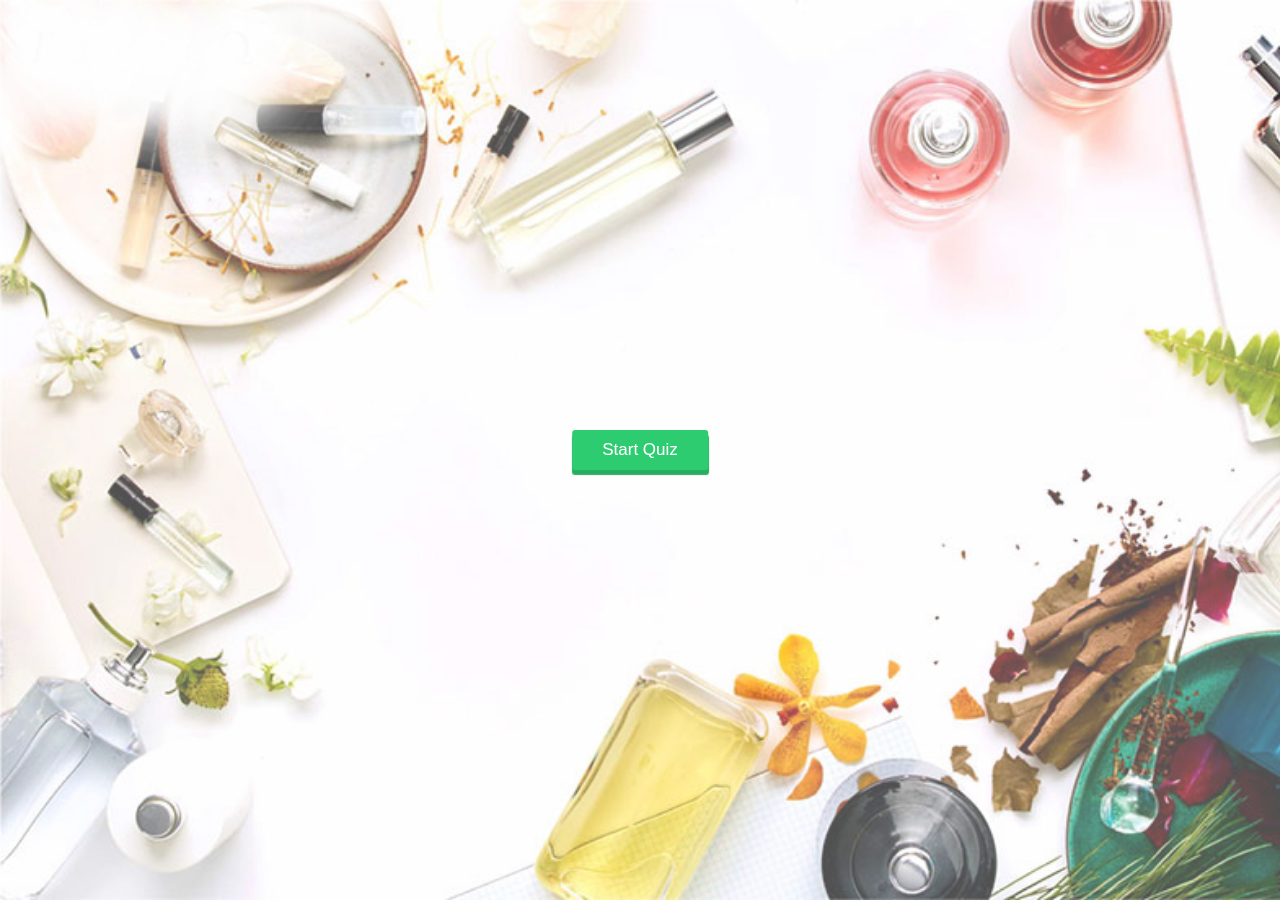
<file: index.html>
<!DOCTYPE html>
<html lang="en">
<head>
    <meta charset="UTF-8">
    <title>Fragrance Finder</title>
        <link rel="stylesheet" href="styles/reset.css">
        <link rel="stylesheet" href="styles/styles.css">
</head>
<body class="bg">
    <div class="center-wrapper">
        <a href="quiz.html"><button class="startquiz-btn">Start Quiz</button></a>
    </div>
</body>
</html>
</file>
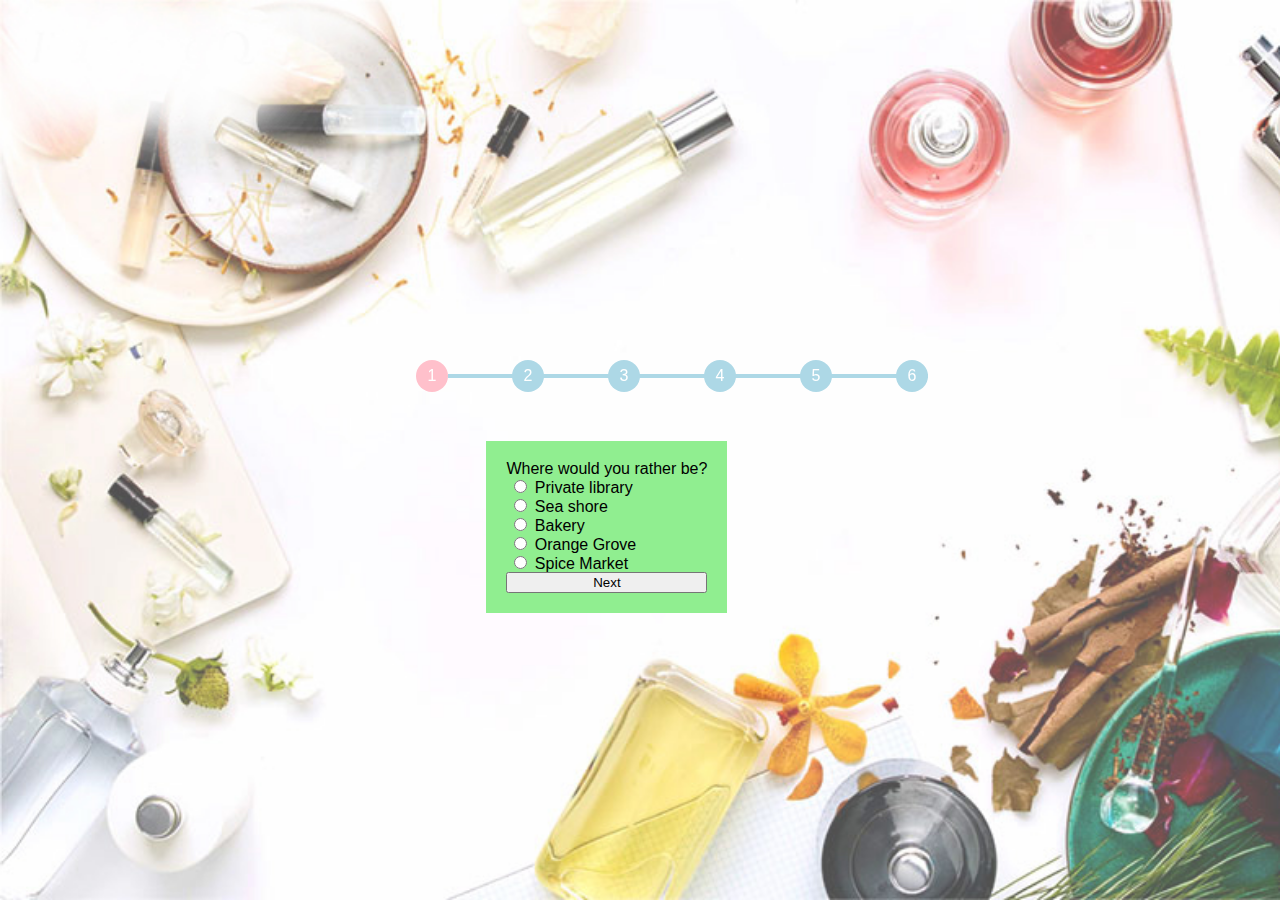
<file: quiz.html>
<!DOCTYPE html>
<html lang="en">
<head>
    <meta charset="UTF-8">
    <title>Fragrance Finder</title>
    <link rel="stylesheet" href="styles/reset.css">
    <link rel="stylesheet" href="styles/modal.css">
    <link rel="stylesheet" href="styles/styles.css">
</head>
<body class="bg">
    <main>  


        <ul id="progress-bar">
            <li class="step active-step" id="step1">1</li>
            <li class="step" id="step2">2</li>
            <li class="step" id="step3">3</li>
            <li class="step" id="step4">4</li>
            <li class="step" id="step5">5</li>
            <li class="step" id="step6">6</li>
        </ul>



        <form class="quiz" name="userInfo" data-validate>
            
            
            <div class="question active-question" id="question1" name="userInfo" action="#" method="post" data-validate>

                <strong>Where would you rather be?</strong>
                <label class="label-normal">
                    <input type="radio" name="radio-where" id="radio-1" required>
                    Private library
                </label>
                <label class="label-normal">
                    <input type="radio" name="radio-where" id="radio-2" required>
                    Sea shore
                </label>
                <label class="label-normal">
                    <input type="radio" name="radio-where" id="radio-3" required>
                    Bakery
                </label>
                <label class="label-normal">
                    <input type="radio" name="radio-where" id="radio-4" required>
                    Orange Grove
                </label>                
                <label class="label-normal">
                    <input type="radio" name="radio-where" id="radio-5" required>
                    Spice Market
                </label>  
                <button type="submit" class="btn">Next</button>
            </div>




            <div class="question" id="question2" name="userInfo" action="#" method="post" data-validate>
                <strong>What do you naturally gravitate to?</strong>
                <label class="label-normal">
                    <input type="radio" name="radio-gravitate" id="radio-6" required>
                    Wood
                </label>
                <label class="label-normal">
                    <input type="radio" name="radio-gravitate" id="radio-7" required>
                    Leather
                </label>
                <label class="label-normal">
                    <input type="radio" name="radio-gravitate" id="radio-8" required>
                    Berries
                </label>
                <label class="label-normal">
                    <input type="radio" name="radio-gravitate" id="radio-9" required>
                    Flowers
                </label>                
                <label class="label-normal">
                    <input type="radio" name="radio-gravitate" id="radio-10" required>
                    Spices
                </label>   
                <label class="label-normal">
                    <input type="radio" name="radio-gravitate" id="radio-11" required>                
                    Chocolate
                </label> 
                <label class="label-normal">
                    <input type="radio" name="radio-gravitate" id="radio-12" required>
                    Oranges
                </label>
                <label class="label-normal">
                    <input type="radio" name="radio-gravitate" id="radio-13" required>
                    Incense
                </label>  

                <button type="submit" class="btn">Next</button>
            </div>



            <div class="question" id="question3" name="userInfo" action="#" method="post" data-validate>
                
                <strong>What is absolutely your favorite drink?</strong>
                <label class="label-normal">
                    <input type="radio" name="radio-drink" id="radio-14" required>
                    Wine
                </label>
                <label class="label-normal">
                    <input type="radio" name="radio-drink" id="radio-15" required>
                    Water
                </label>
                <label class="label-normal">
                    <input type="radio" name="radio-drink" id="radio-16" required>
                    Juice/Smoothie
                </label>
                <label class="label-normal">
                    <input type="radio" name="radio-drink" id="radio-17" required>
                    Whiskey
                </label>                
                <label class="label-normal">
                    <input type="radio" name="radio-drink" id="radio-3" required>
                    Coffee
                </label>   
                <label class="label-normal">
                    <input type="radio" name="radio-drink" id="radio-18" required>                
                    Herbal Tea
                </label> 
                <label class="label-normal">
                    <input type="radio" name="radio-drink" id="radio-19" required>
                    Cocktail
                </label>
                <label class="label-normal">
                    <input type="radio" name="radio-drink" id="radio-20" required>
                    Chocolate shake
                </label> 
                <button type="submit" class="btn">Next</button>
            </div>



            <div class="question" id="question4" name="userInfo" action="#" method="post" data-validate>
                
                <strong>Which season do you prefer?</strong>
                <label class="label-normal">
                    <input type="radio" name="radio-season" id="radio-21" required>
                    Summer
                </label>
                <label class="label-normal">
                    <input type="radio" name="radio-season" id="radio-22" required>
                    Spring
                </label>
                <label class="label-normal">
                    <input type="radio" name="radio-season" id="radio-23" required>
                    Winter
                </label>
                <label class="label-normal">
                    <input type="radio" name="radio-season" id="radio-24" required>
                    Fall
                </label>                
                <button type="submit" class="btn">Next</button>
            
            </div>





            <div class="question" id="question5" name="userInfo" action="#" method="post" data-validate>
                <strong>Who is your favorite celebrity?</strong>
                <label class="label-normal">
                    <input type="radio" name="radio-5" id="radio-29" required>
                    Johnny Depp
                </label>
                <label class="label-normal">
                    <input type="radio" name="radio-5" id="radio-30" required>
                    Julia Roberts
                </label>
                <label class="label-normal">
                    <input type="radio" name="radio-5" id="radio-31" required>
                    Kristen Stewart
                </label>
                <label class="label-normal">
                    <input type="radio" name="radio-5" id="radio-32" required>
                    Robert Pattinson
                </label>                
                <label class="label-normal">
                    <input type="radio" name="radio-5" id="radio-34" required>
                    Dakota Johnson
                </label>   
                <label class="label-normal">
                    <input type="radio" name="radio-5" id="radio-35" required>                               
                    Amandla Stenberg
                </label> 
                <label class="label-normal">
                    <input type="radio" name="radio-5" id="radio-36" required>
                    Natalie Portman
                </label>
                <label class="label-normal">
                    <input type="radio" name="radio-5" id="radio-37" required>
                    Charlize Theron
                </label> 
                <button type="submit" class="btn">Next</button>
            </div> 



            <div class="question" id="question6" name="userInfo" action="#" method="post" data-validate>
                <strong>Which sensory experience would be the most appealing to you?</strong>
                <label class="label-normal">
                    <input type="radio" name="radio-6" id="radio-38" required>
                    Enjoying a fruity cocktail and an ocean breeze
                </label>
                <label class="label-normal">
                    <input type="radio" name="radio-6" id="radio-39" required>
                    Walking through a serene garden in full bloom
                </label>
                <label class="label-normal">
                    <input type="radio" name="radio-6" id="radio-40" required>
                    Tasking exotic cuisines and decadent desserts
                </label>
                <label class="label-normal">
                    <input type="radio" name="radio-6" id="radio-41" required>
                    Adventuring off the grid and deep into nature
                </label>                
                <button id="trigger" class="trigger-button" type="button">Launch Modal</button>
                </div>
            </div> 
        </form> 
        <div id="content">
            <h1>Look at me!</h1>
            <p>I'm a modal window.</p>
            <!-- <img src="img/fragrance1.jpg" alt="fragrance"> -->
        </div>


    </main>
    <script src="scripts/modal.js"></script>
    <script src="scripts/validate.js"></script>
    <script>
        validate.init({
            fieldClass: 'invalid',
            errorClass: 'invalid-message',
            disableSubmit: true,
            messageRangeUnderflow: "Please choose a field.",
            afterRemoveError: function (field){
                field.classList.add("valid");
            }
        });
    </script>
    <script src="scripts/script.js"></script>

</body>
</html>
</file>
<file: styles/styles.css>
* {
    -webkit-box-sizing: border-box;
    -moz-box-sizing: border-box;
    box-sizing: border-box;
}

html, body{

    width:100%;
    height: 100%;
}


.bg{
    position: fixed;
    background-image: url(../img/bg.jpg);
    background-size: cover;
    background-repeat: no-repeat;
    height: 100%;
    width: 100%;
    top: 0;
    left: 0;
}

.center-wrapper {
    position: absolute;
    top: 50%;
    left: 50%;
    transform: translate(-50%, -50%);
}
.startquiz-btn{
    font-size: 17px;
    position: relative;
    display: block;
    margin: auto;
    padding: 10px 30px;
    cursor: pointer;
    color: #fff;
    border: 0;
    border-radius: 3px;
    outline: none;
    background: #2ecc71;
    box-shadow: 0 5px 1px #27ae60;
}

a{
    text-decoration: none;

}
body {
    font-size: 16px;
    font-family: -apple-system, BlinkMacSystemFont, "Segoe UI", Roboto, Helvetica, Arial, sans-serif, "Apple Color Emoji", "Segoe UI Emoji", "Segoe UI Symbol";
}

main{
    display: flex;

/*    position: relative;
*/}


ul{
    display: flex;
    flex-direction: row;
    height:100px;
    position: absolute;
    top: 40%;
    left: 30%;
}

li.step{
    width: 2em;
      height: 2em;
      text-align: center;
      line-height: 2em;
      border-radius: 1em;
      background: pink;
      margin: 0 2em;
      color: white;
      position: relative;    
}

li::before{
  content: '';
  position: absolute;
  top: .9em;
  left: -4em;
  width: 6em;
  height: .2em;
  background: pink;
  z-index: -1;
}

li:first-child::before {
  display: none;
}

.active-step {
  background: pink;
  display: block;
  transition: 0.2s;
}

.active-step ~ li {
  background: lightblue;
}

.active-step ~ li::before {
  background: lightblue;
}

.question{
   display: none;
   flex-direction: column;
   background-color: lightgreen; 
   padding: 20px;
    position: absolute;
    top: 49%;
    left: 38%;
}

.active-question{
    display: flex;
}
/*display: flex;
    flex-direction:column;
    background: white;
    width: 500px;
    height: 200px;
    position: absolute;
    top: 50%;
    left: 30%;*/
#question1{
/*display: block;
*/}




/*Validation*/
input.valid {
    background-color: rgba(0,255,0, 0.5);
    border-color: green;
}

input.invalid {
    background-color: rgba(255,102,102, 0.3);
    border-color: red;
}

.invalid-message{
    color: red;
    font-weight: bold;
}

label {
    font-size: 1rem;
    padding: 0 0 0 3px;
    opacity: 1;
    transition: color ease-in-out .15s;
}

.error {
    border-color: red;
}

.error-message {
    color: red;
    font-style: italic;
    margin-bottom: 1em;
}


/*Modal*/
#content {
    display: none;
}

img.#content {
    width: 10px;
    height: 10px;
}
</file>
<file: styles/modal.css>
/* Modal Base CSS */
.scotch-overlay {
    position: fixed;
    z-index: 9998;
    top: 0;
    left: 0;

    opacity: 0;

    width: 100%;
    height: 100%;

    -webkit-transition: 1ms opacity ease;
    -moz-transition: 1ms opacity ease;
    -ms-transition: 1ms opacity ease;
    -o-transition: 1ms opacity ease;
    transition: 1ms opacity ease;

    background: rgba(0, 0, 0, 0.6);
}

.scotch-modal {
    position: absolute;
    z-index: 9999;
    top: 50%;
    left: 50%;

    opacity: 0;

    width: 94%;
    padding: 24px 20px;

    -webkit-transition: 1ms opacity ease;
    -moz-transition: 1ms opacity ease;
    -ms-transition: 1ms opacity ease;
    -o-transition: 1ms opacity ease;
    transition: 1ms opacity ease;

    -webkit-transform: translate(-50%, -50%);
    -moz-transform: translate(-50%, -50%);
    -ms-transform: translate(-50%, -50%);
    -o-transform: translate(-50%, -50%);
    transform: translate(-50%, -50%);

    border-radius: 2px;
    background: #fff;
}

.scotch-modal.scotch-open.scotch-anchored {
    top: 20px;

    -webkit-transform: translate(-50%, 0);
    -moz-transform: translate(-50%, 0);
    -ms-transform: translate(-50%, 0);
    -o-transform: translate(-50%, 0);
    transform: translate(-50%, 0);
}

.scotch-modal.scotch-open {
    opacity: 1;
}

.scotch-overlay.scotch-open {
    opacity: 1;
}

/* Close Button */
.scotch-close {
    font-family: Helvetica, Arial, sans-serif;
    font-size: 24px;
    font-weight: 700;
    line-height: 12px;
    position: absolute;
    top: 5px;
    right: 5px;
    padding: 5px 7px 7px;
    cursor: pointer;
    color: #fff;
    border: 0;
    outline: none;
    background: #e74c3c;
}

.scotch-close:hover {
    background: #c0392b;
}

/* Default Animation */
.scotch-overlay.fade-and-drop {
    display: block;
    opacity: 0;
}

.scotch-modal.fade-and-drop {
    top: -300%;
    opacity: 1;
    display: block;
}

.scotch-modal.fade-and-drop.scotch-open {
    top: 50%;

    -webkit-transition: 500ms top 500ms ease;
    -moz-transition: 500ms top 500ms ease;
    -ms-transition: 500ms top 500ms ease;
    -o-transition: 500ms top 500ms ease;
    transition: 500ms top 500ms ease;
}

.scotch-modal.fade-and-drop.scotch-open.scotch-anchored {
    -webkit-transition: 500ms top 500ms ease;
    -moz-transition: 500ms top 500ms ease;
    -ms-transition: 500ms top 500ms ease;
    -o-transition: 500ms top 500ms ease;
    transition: 500ms top 500ms ease;
}

.scotch-overlay.fade-and-drop.scotch-open {
    top: 0;

    -webkit-transition: 500ms opacity ease;
    -moz-transition: 500ms opacity ease;
    -ms-transition: 500ms opacity ease;
    -o-transition: 500ms opacity ease;
    transition: 500ms opacity ease;

    opacity: 1;
}

.scotch-modal.fade-and-drop {
    -webkit-transition: 500ms top ease;
    -moz-transition: 500ms top ease;
    -ms-transition: 500ms top ease;
    -o-transition: 500ms top ease;
    transition: 500ms top ease;
}

.scotch-overlay.fade-and-drop {
    -webkit-transition: 500ms opacity 500ms ease;
    -moz-transition: 500ms opacity 500ms ease;
    -ms-transition: 500ms opacity 500ms ease;
    -o-transition: 500ms opacity 500ms ease;
    transition: 500ms opacity 500ms ease;
}
</file>
